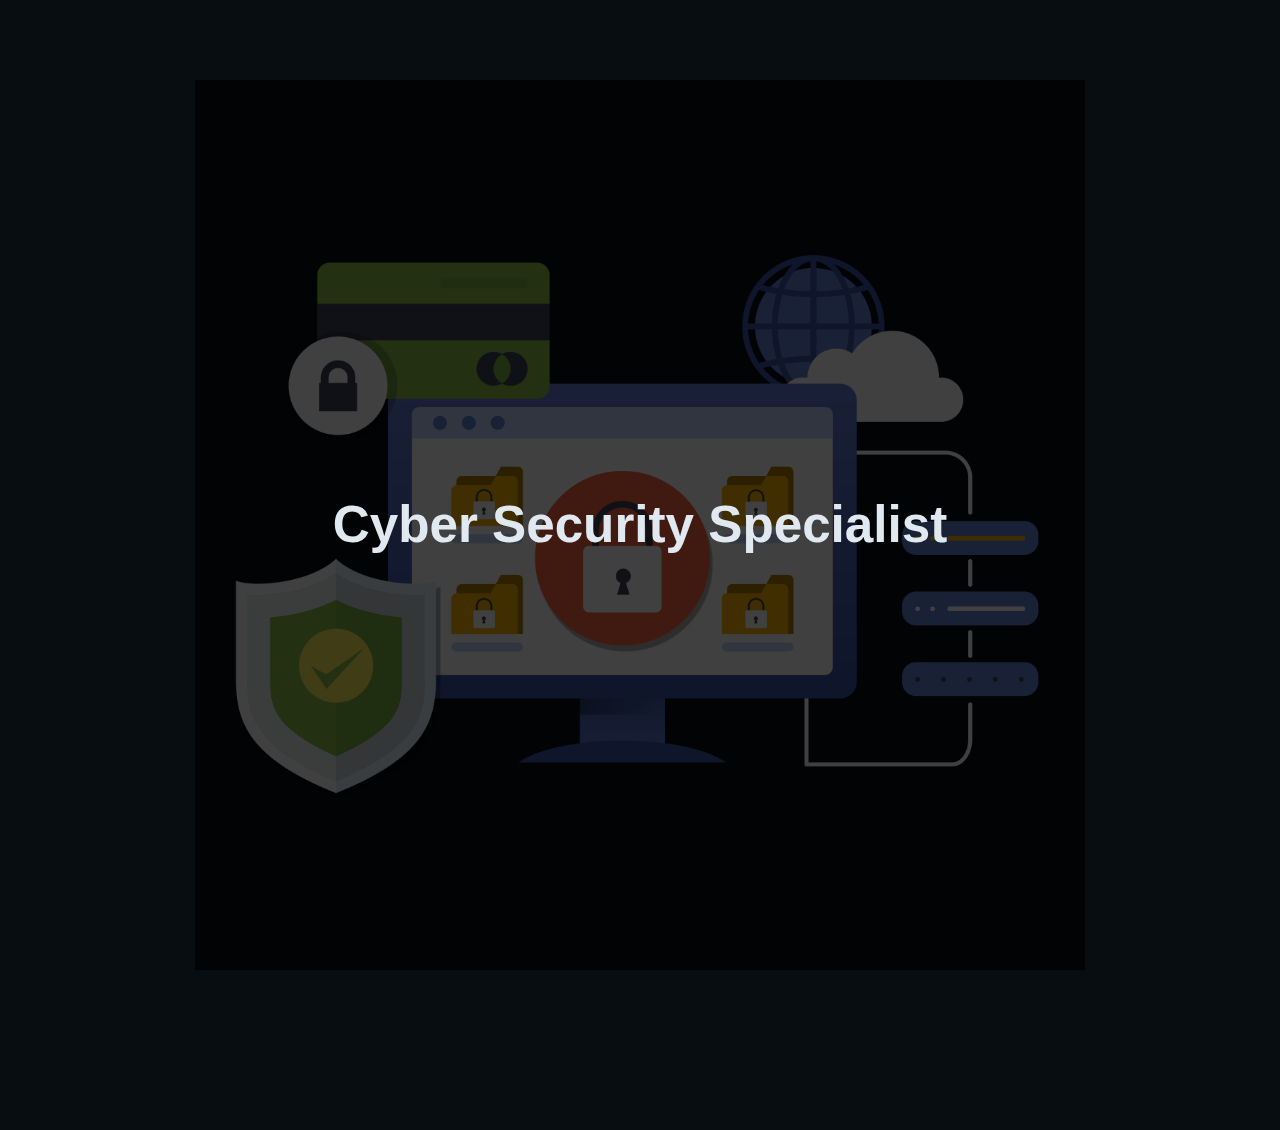
<file: projects/cyber-security.html>
<!DOCTYPE html>
<html data-theme="dark" lang="en">
  <head>
    <meta charset="UTF-8" />
    <meta http-equiv="X-UA-Compatible" content="IE=edge" />
    <meta name="viewport" content="width=device-width, initial-scale=1.0" />
    <title>Cyber Security Specialist</title>
    <link rel="stylesheet" href="css/projects.css" />
    <link rel="stylesheet" href="../css/global.css" />

    <script src="js/projects.js"></script>
  </head>
  <body>
    <div class="hero rel">
      <div class="img-block rel">
        <img src="images/cyber.png" alt="Starting HarNess Image" />
        <div class="overlay"></div>
      </div>
      <h1 class="title abs">Cyber Security Specialist</h1>
    </div>
    <div class="description">
      
    </div>
  </body>
</html>
</file>
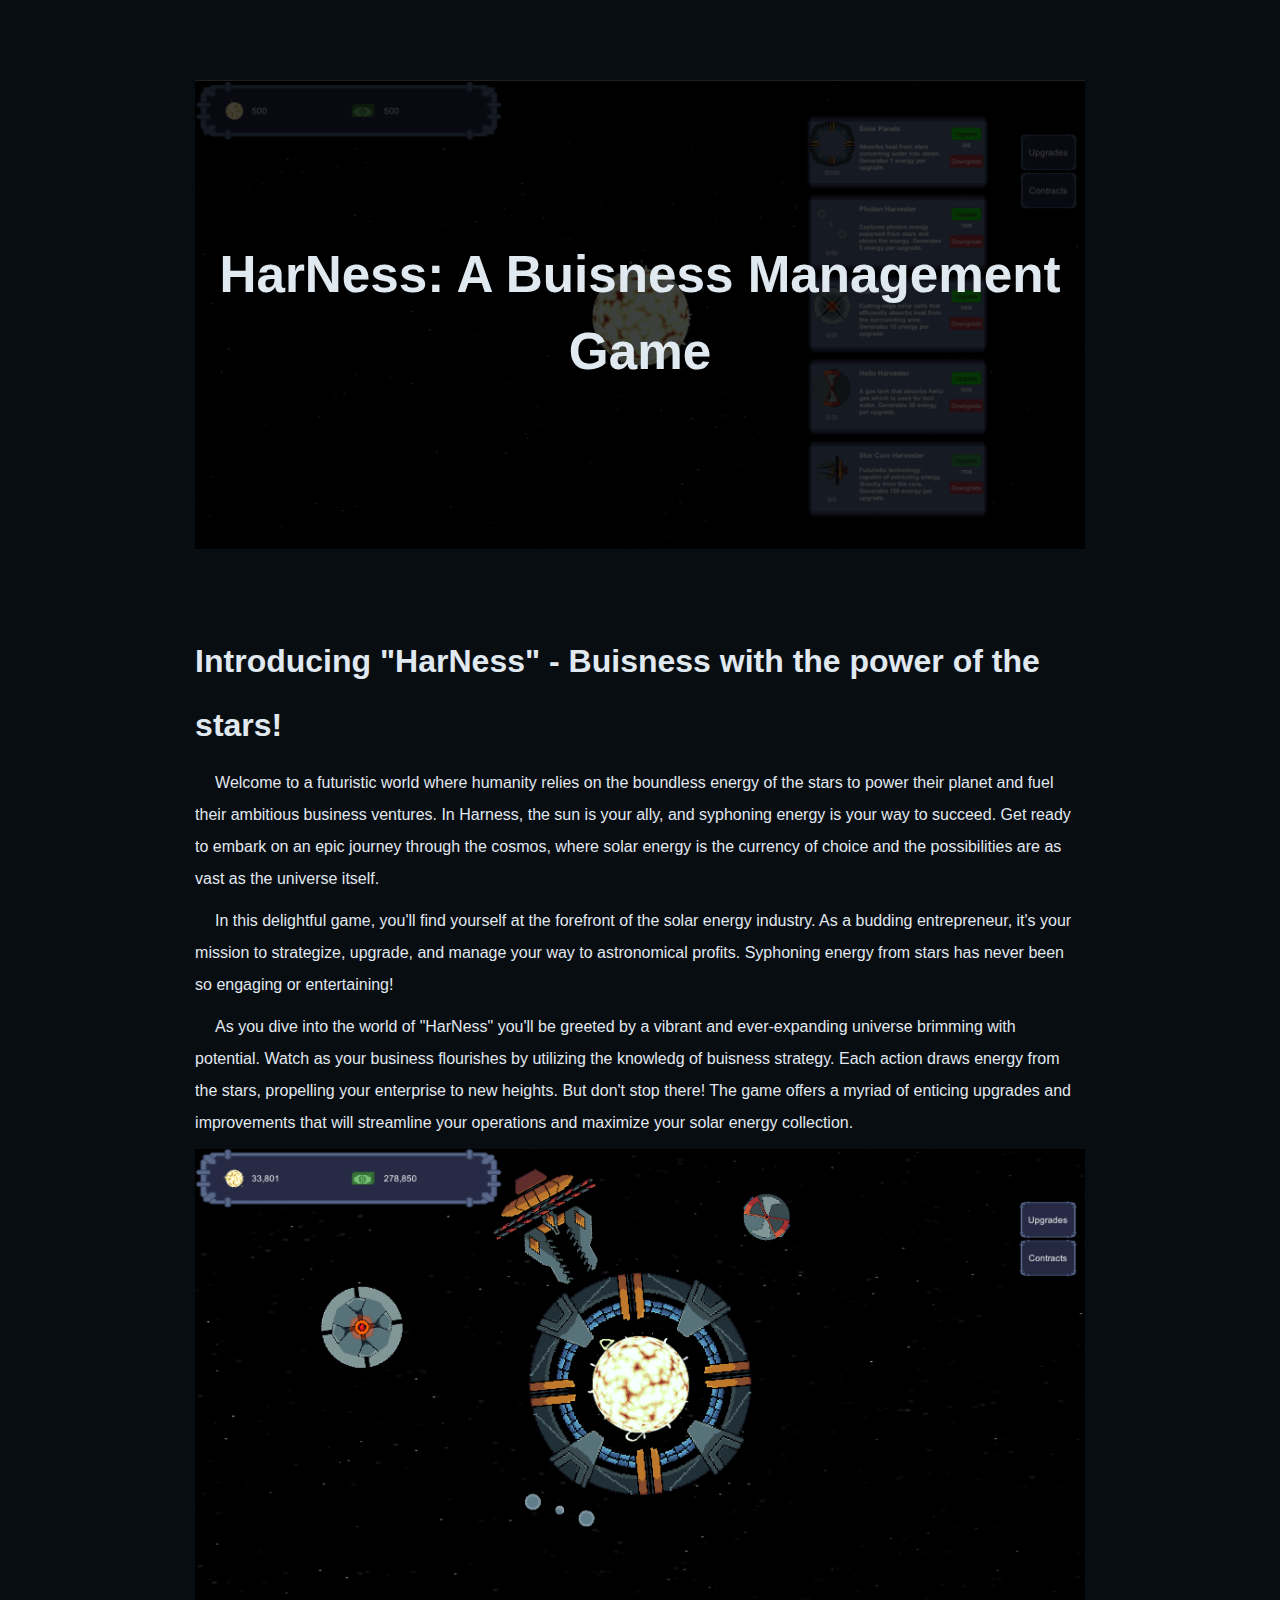
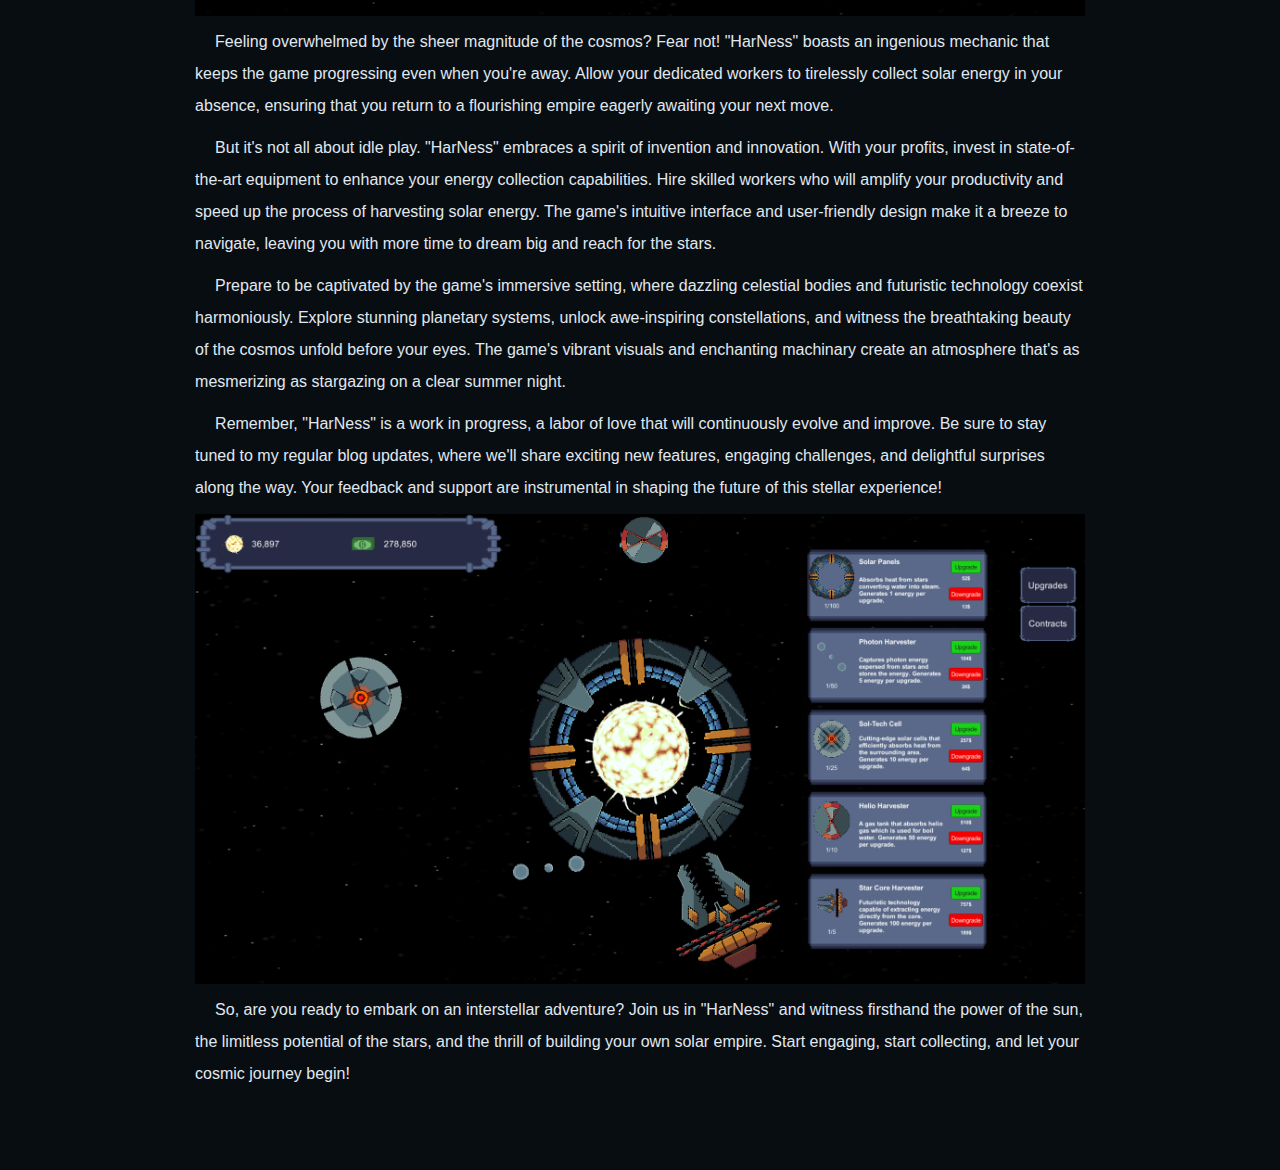
<file: projects/solar-clicker.html>
<!DOCTYPE html>
<html data-theme="dark" lang="en">
  <head>
    <meta charset="UTF-8" />
    <meta http-equiv="X-UA-Compatible" content="IE=edge" />
    <meta name="viewport" content="width=device-width, initial-scale=1.0" />
    <title>Solar Clicker</title>
    <link rel="stylesheet" href="css/projects.css" />
    <link rel="stylesheet" href="../css/global.css" />

    <script src="js/projects.js"></script>
  </head>
  <body>
    <div class="hero rel">
      <div class="img-block rel">
        <img src="images/HarNess_1.png" alt="Starting HarNess Image" />
        <div class="overlay"></div>
      </div>
      <h1 class="title abs">HarNess: A Buisness Management Game</h1>
    </div>
    <div class="description">
      <h4>Introducing "HarNess" - Buisness with the power of the stars!</h4>
      <p>
        Welcome to a futuristic world where humanity relies on the boundless
        energy of the stars to power their planet and fuel their ambitious
        business ventures. In Harness, the sun is your ally, and syphoning energy is your way to succeed. 
        Get ready to embark on an epic journey
        through the cosmos, where solar energy is the currency of choice and the
        possibilities are as vast as the universe itself.
      </p>
      <p>
        In this delightful game, you'll find yourself at the forefront of
        the solar energy industry. As a budding entrepreneur, it's your mission
        to strategize, upgrade, and manage your way to astronomical
        profits. Syphoning energy from stars has never been so engaging or
        entertaining!
      </p>
      <p>
        As you dive into the world of "HarNess" you'll be greeted by a
        vibrant and ever-expanding universe brimming with potential. Watch as
        your business flourishes by utilizing the knowledg of buisness strategy.
        Each action draws energy from the stars, propelling your enterprise to
        new heights. But don't stop there! The game offers a myriad of enticing
        upgrades and improvements that will streamline your operations and
        maximize your solar energy collection.
      </p>
      <img src="images/HarNess_2.png" alt="HarNess Tech" />
      <p>
        Feeling overwhelmed by the sheer magnitude of the cosmos? Fear not!
        "HarNess" boasts an ingenious mechanic that keeps the game
        progressing even when you're away. Allow your dedicated workers to
        tirelessly collect solar energy in your absence, ensuring that you
        return to a flourishing empire eagerly awaiting your next move.
      </p>
      <p>
        But it's not all about idle play. "HarNess" embraces a spirit of
        invention and innovation. With your profits, invest in state-of-the-art
        equipment to enhance your energy collection capabilities. Hire skilled
        workers who will amplify your productivity and speed up the process of
        harvesting solar energy. The game's intuitive interface and
        user-friendly design make it a breeze to navigate, leaving you with more
        time to dream big and reach for the stars.
      </p>

      <p>
        Prepare to be captivated by the game's immersive setting, where dazzling
        celestial bodies and futuristic technology coexist harmoniously. Explore
        stunning planetary systems, unlock awe-inspiring constellations, and
        witness the breathtaking beauty of the cosmos unfold before your eyes.
        The game's vibrant visuals and enchanting machinary create an
        atmosphere that's as mesmerizing as stargazing on a clear summer night.
      </p>
      <p>
        Remember, "HarNess" is a work in progress, a labor of love that
        will continuously evolve and improve. Be sure to stay tuned to my
        regular blog updates, where we'll share exciting new features, engaging
        challenges, and delightful surprises along the way. Your feedback and
        support are instrumental in shaping the future of this stellar
        experience!
      </p>
      <img src="images/HarNess_3.png" alt="HarNess UI" />
      <p>
        So, are you ready to embark on an interstellar adventure? Join us in
        "HarNess" and witness firsthand the power of the sun, the
        limitless potential of the stars, and the thrill of building your own
        solar empire. Start engaging, start collecting, and let your cosmic
        journey begin!
      </p>
    </div>
  </body>
</html>
</file>
<file: projects/css/projects.css>
body {
    width: min(100ch, 100% - 4em);
    margin: 5rem auto;
}


.hero {
    display: flex;
    justify-content: center;
    align-items: center;
    margin: 5rem 0;
}

.hero img {
    height: 100%;
    width: 100%;
    user-select: none;
    pointer-events: none;
}

.title {
    text-align: center;
    font-size: clamp(2rem, 4vw, 4rem);
}

.overlay {
    position: absolute;
    top: 0;
    left: 0;
    width: 100%;
    height: 100%;
    background-color: rgba(0, 0, 0, 0.75);
}

.description {
    display: grid;
    gap: 10px;
}

.description h4 {
    line-height: 2;
    font-size: clamp(1rem, 4vw, 2rem);
}

.description p {
    line-height: 2;
    font-size: clamp(0.5rem, 4vw, 1rem);
    text-indent: 20px;
}

.img-wrapper {
    display: flex;
    align-items: center;
  }
  
  .img-wrapper img {
    width: 50em;
    float: left;
    margin-right: 10px;
  }
  

.grid {
    display: grid;
}
</file>
<file: css/global.css>
:root {

  /* Other colors */
  --gray-000: #fff;
  --gray-100: #E2E2E2;
  --gray-200: #CCC;
  --gray-300: #A5A5A5;
  --gray-400: #999;
  --gray-500: #6C6C6C;
  --gray-600: #525252;
  --gray-700: #333;
  --gray-800: #222;
  --gray-900: #000;

  --sun: #FCD440;
  --cloud: #64d1e4;
  --moon: #F6F1D5;
  --glow: #e0e8f0;

  /* FONT */

  --font-family: "Clinton", sans-serif;

  /* size */
  --sm-font: 12px;
  --lg-font: 20px;
  --xl-font: 24px;
}

:root[data-theme="dark"] {
  --prime: #e0e8f0;
  --light-prime: #e0e8f080;
  --prime-focus: #996739;
  --neutral: #080d11;
  --primary: #a0744b;
  --primary-sh: #a0744b3a;
  --secondary: #53595f;
  --secondary-2: #31383f;
  --accent: #ce8740;
  --svg-primary: invert(47%) sepia(47%) saturate(435%) hue-rotate(348deg) brightness(93%) contrast(86%);
}

:root[data-theme="light"] {
  --prime: #060404;
  --light-prime: #06040480;
  --prime-focus: #72553a;
  --neutral: #f1e9e9;
  --primary: #8b6138;
  --secondary: #f2f4e2;
  --secondary-2: #c5c9ab;
  --accent: #757448;
  --svg-primary: invert(38%) sepia(20%) saturate(652%) hue-rotate(348deg) brightness(92%) contrast(89%);
}

/* Pseudo Based Code */

*::-webkit-scrollbar {
  width: 5px;
  height: 5px;
}

*::-webkit-scrollbar-track {
  background-color: var(--secondary-2);
  border-radius: 5px;
}

*::-webkit-scrollbar-thumb {
  background-color: var(--primary);
  border-radius: 5px;
}

*::-webkit-scrollbar-thumb:hover {
  background-color: var(--accent);
}


/* Global */

*,
*::before,
*::after {
    box-sizing: border-box;
    margin: 0;
    padding: 0;
}

html {
    color-scheme: light dark;
    scroll-behavior: smooth;
}

body {
    font-size: 16px;
    line-height: 1.5;
    background-color: var(--neutral);
    color: var(--prime);
    font-family: var(--font-family);
    transition: 500ms;
}

img,
svg {
    max-width: 100%;
    display: block;
}

h1 {
    font-size: 4rem;
}

h2 {
    font-size: 3rem;
}

h3 {
    font-size: 2.5rem;
}

h4 {
    font-size: 2rem;
}

h5 {
    font-size: 1.5rem;
}

h6 {
    font-size: 1.125rem;
}

/* Other classes */

.all-caps {
  text-transform: uppercase;
}

.rel {position: relative;}
.abs {position: absolute;}

.tag-style {color: var(--light-prime)}

.prime-text {color: var(--primary);}


/* SVG */

.show {
  opacity: 1;
}

.hide {
  opacity: 0;
}

#backlight-group {
  fill: var(--glow);
}

#cloud-group {
  fill: var(--cloud);
}

#sun-group {
  fill: var(--sun);
}

#moon-group {
  fill: var(--moon);
}

.svg-animation g {
  transition: all 500ms ease;
}

@media (prefers-color-scheme: dark) {
  :root[data-theme="dark"] {
    --prime: #e0e8f0;
    --light-prime: #e0e8f080;
    --prime-focus: #996739;
    --neutral: #080d11;
    --primary: #a0744b;
    --primary-sh: #a0744b3a;
    --secondary: #53595f;
    --secondary-2: #31383f;
    --accent: #ce8740;
    --svg-primary: invert(47%) sepia(47%) saturate(435%) hue-rotate(348deg) brightness(93%) contrast(86%);
  }
}

@media (prefers-color-scheme: light) {
  :root[data-theme="light"] {
    --prime: #060404;
    --light-prime: #06040480;
    --prime-focus: #72553a;
    --neutral: #f1e9e9;
    --primary: #8b6138;
    --secondary: #f2f4e2;
    --secondary-2: #c5c9ab;
    --accent: #757448;
    --svg-primary: invert(38%) sepia(20%) saturate(652%) hue-rotate(348deg) brightness(92%) contrast(89%);
  }
}
</file>
